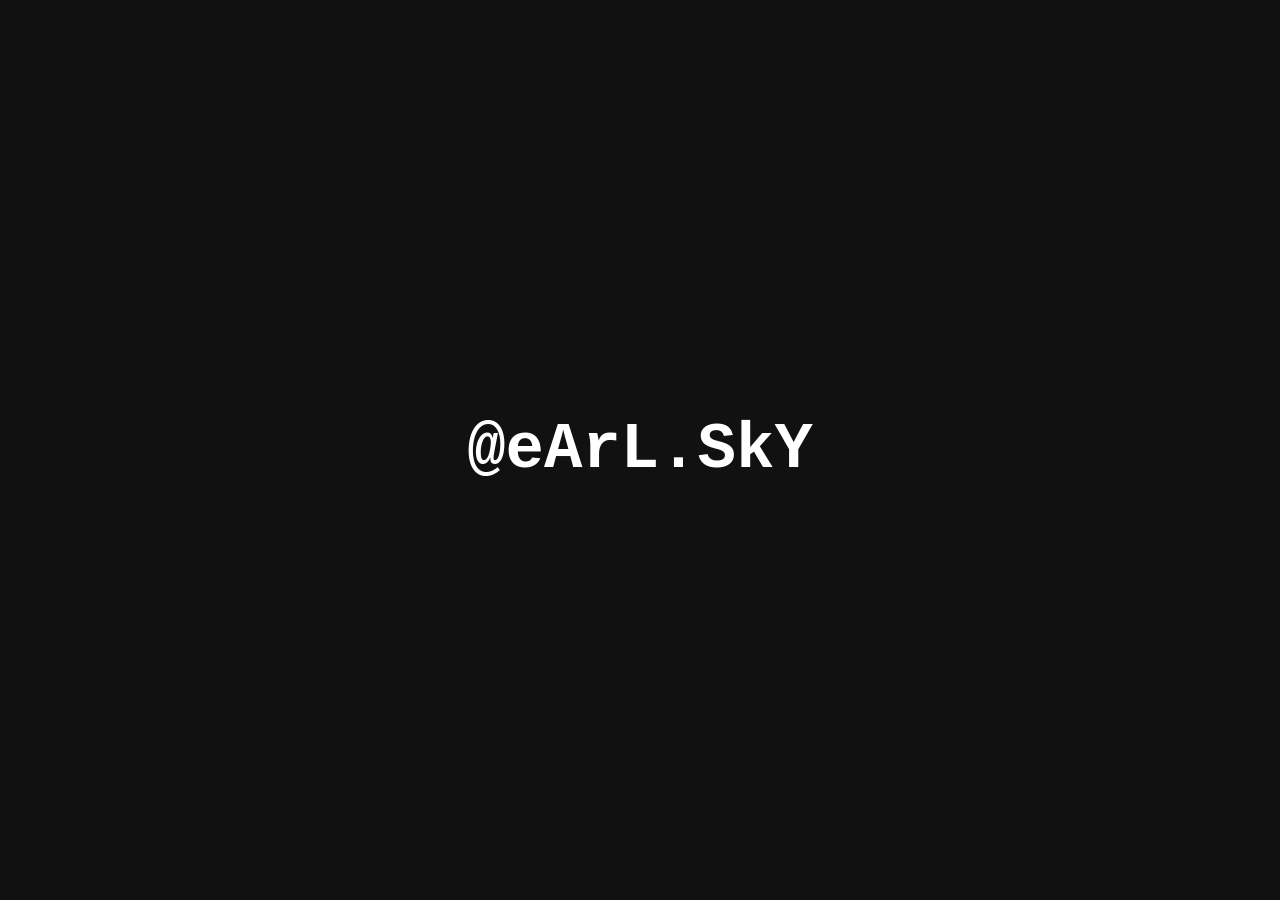
<file: Learning-Axis/glitch.html>
<!DOCTYPE html>
<html lang="en">
<head>
    <meta charset="UTF-8">
    <meta name="viewport" content="width=device-width, initial-scale=1.0">
    <title>GlitchEffect</title>
    <style>
        body{
            display: flex;
            justify-content: center;
            align-items: center;
            height: 100vh;
            background-color: #111;
            margin: 0;
            font-family: 'Courier New', Courier, monospace;
        }

        h1{
            font-size: 4rem;
            color: white;
            position: relative;
            animation: glitch 1s infinite;
        }

        h1::before, h1::after {
            content: attr(data-text);
            position: absolute;
            left: 0;
            color: white;
            background: black;
            overflow: hidden;
            clip: rect(0,900px,0,0);
            animation: glitch 1.5s infinite;
        }

        h1::before {
            left: 2px;
            text-shadow: -2px 0 red;
            animation-duration: 1.2s;
        }
        h1::after{
            left: -2px;
            text-shadow: -2px 0 blue;
            animation-duration: 1.2s;
        }
    
        @keyframes glitch {
            0% {
                clip: rect(42px, 9999px, 44px, 0);
                transform: skew(0.4deg);
            }
            20% {
                clip: rect(15px, 9999px, 56px, 0);
                transform: skew(0.3deg);
            }
            40% {
                clip: rect(85px, 9999px, 140px, 0);
                transform: skew(0.5deg);
            }
            60% {
                clip: rect(35px, 9999px, 90px, 0);
                transform: skew(0.6deg);
            }
            80% {
                clip: rect(42px, 9999px, 44px, 0);
                transform: skew(0.4deg);
            }
            100% {
                clip: rect(15px, 9999px, 56px, 0);
                transform: skew(0.3deg);
            }

        }

    </style>
</head>
<body>
    
    <h1 data-text="@earl.sky">@eArL.SkY</h1>

</body>
</html>
</file>
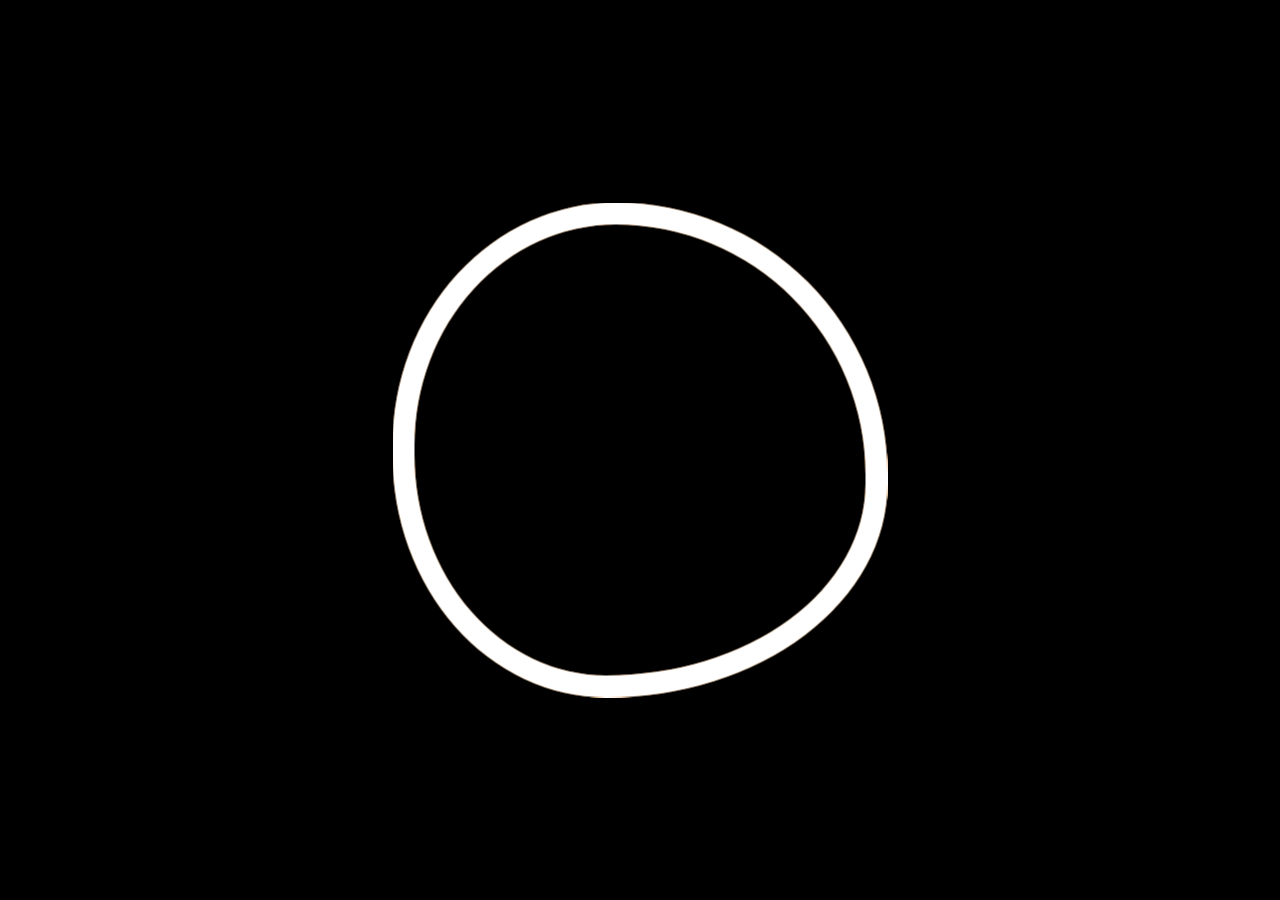
<file: Learning-Axis/learning-axis_newAnimation.html>
<!DOCTYPE html>
<html lang="en">
<head>
    <meta charset="UTF-8">
    <meta name="viewport" content="width=device-width, initial-scale=1.0">
    <title>New Animation (Moving circles via YouTube by @learning-axis)</title>

    <style>
        .circles {
            height: 55vmin;
            width: 55vmin;
            position: absolute;
            margin: 0 auto;
            top: 50%;
            left: 50%;
            transform: translate3d(-50%, -50%, 0);
        }

        .circle {
            box-sizing: border-box;
            position: absolute;
            width: 100%;
            height: 100%;
            border: 2.5vmin solid transparent;
            border-radius: 115% 140% 145% 110%/125% 140% 110% 125%;
            mix-blend-mode: screen;
        }

        .circle:nth-child(1) {
            border-color: green;
            transform-origin: 50% 50%;
            animation: spin1 5.5s linear infinite;
        }
        .circle:nth-child(2) {
            border-color: blue;
            transform-origin: 50% 50%;
            animation: spin2 5.5s linear infinite;
        }
        .circle:nth-child(3) {
            border-color: yellow;
            transform-origin: 50% 50%;
            animation: spin3 5.5s linear infinite;
        }
        .circle:nth-child(4) {
            border-color: red;
            transform-origin: 50% 50%;
            animation: spin4 5.5s linear infinite;
        }

        @keyframes spin1 {
            0% {
                transform: rotate(0);
            }
            100% {
                transform: rotate(360deg);
            }
        }
        @keyframes spin2 {
            0% {
                transform: rotate(72deg);
            }
            100% {
                transform: rotate(-288deg);
            }
        }
        @keyframes spin3 {
            0% {
                transform: rotate(-144deg);
            }
            100% {
                transform: rotate(216deg);
            }
        }
        @keyframes spin4 {
            0% {
                transform: rotate(216deg);
            }
            100% {
                transform: rotate(-144deg);
            }
        }

        body, html {
            background: black;
        }

    </style>
</head>
<body>
    <div class="circles" id="circles">
        <div class="circle"></div>
        <div class="circle"></div>
        <div class="circle"></div>
        <div class="circle"></div>
    </div>
</body>
</html>
</file>
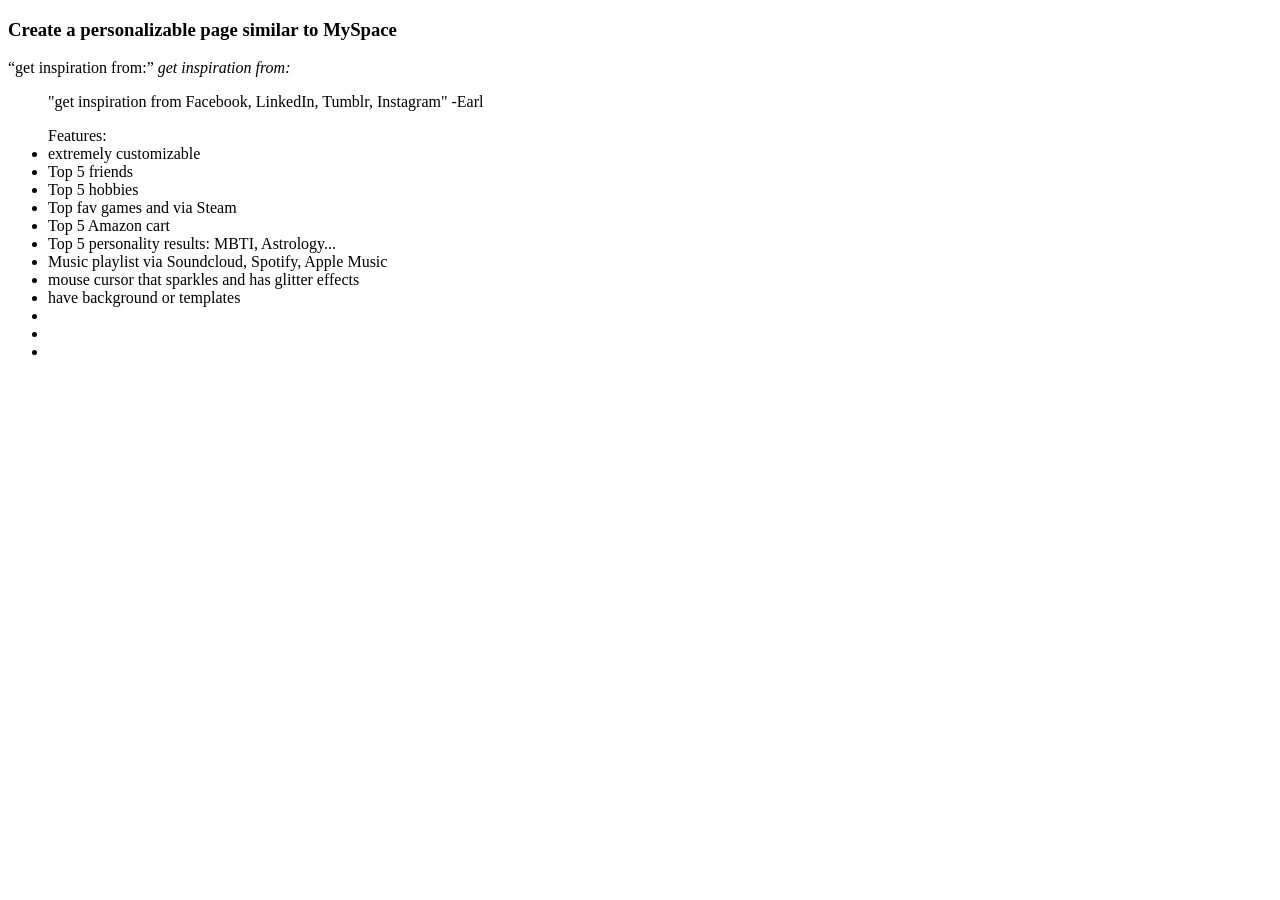
<file: Social/myspace.html>
<!DOCTYPE html>
<html lang="en">
<head>
    <meta charset="UTF-8">
    <meta name="viewport" content="width=device-width, initial-scale=1.0">
    <title>MySpace</title>
    <style></style>
    <script></script>
</head>

<body>
    <h3>Create a personalizable page similar to MySpace</h3>

    <q>get inspiration from:</q>
    <cite>get inspiration from:</cite>
    <blockquote>"get inspiration from Facebook, LinkedIn, Tumblr, Instagram" -Earl</blockquote>

    <ul>Features:
        <li>extremely customizable</li>
        <li>Top 5 friends</li>
        <li>Top 5 hobbies</li>
        <li>Top fav games and  via Steam</li>
        <li>Top 5 Amazon cart</li>
        <li>Top 5 personality results: MBTI, Astrology...</li>
        <li>Music playlist via Soundcloud, Spotify, Apple Music</li>
        <li>mouse cursor that sparkles and has glitter effects</li>
        <li>have background or templates</li>
        <li></li>
        <li></li>
        <li></li>
    </ul>
</body>

<footer>

</footer>

</html>
</file>
